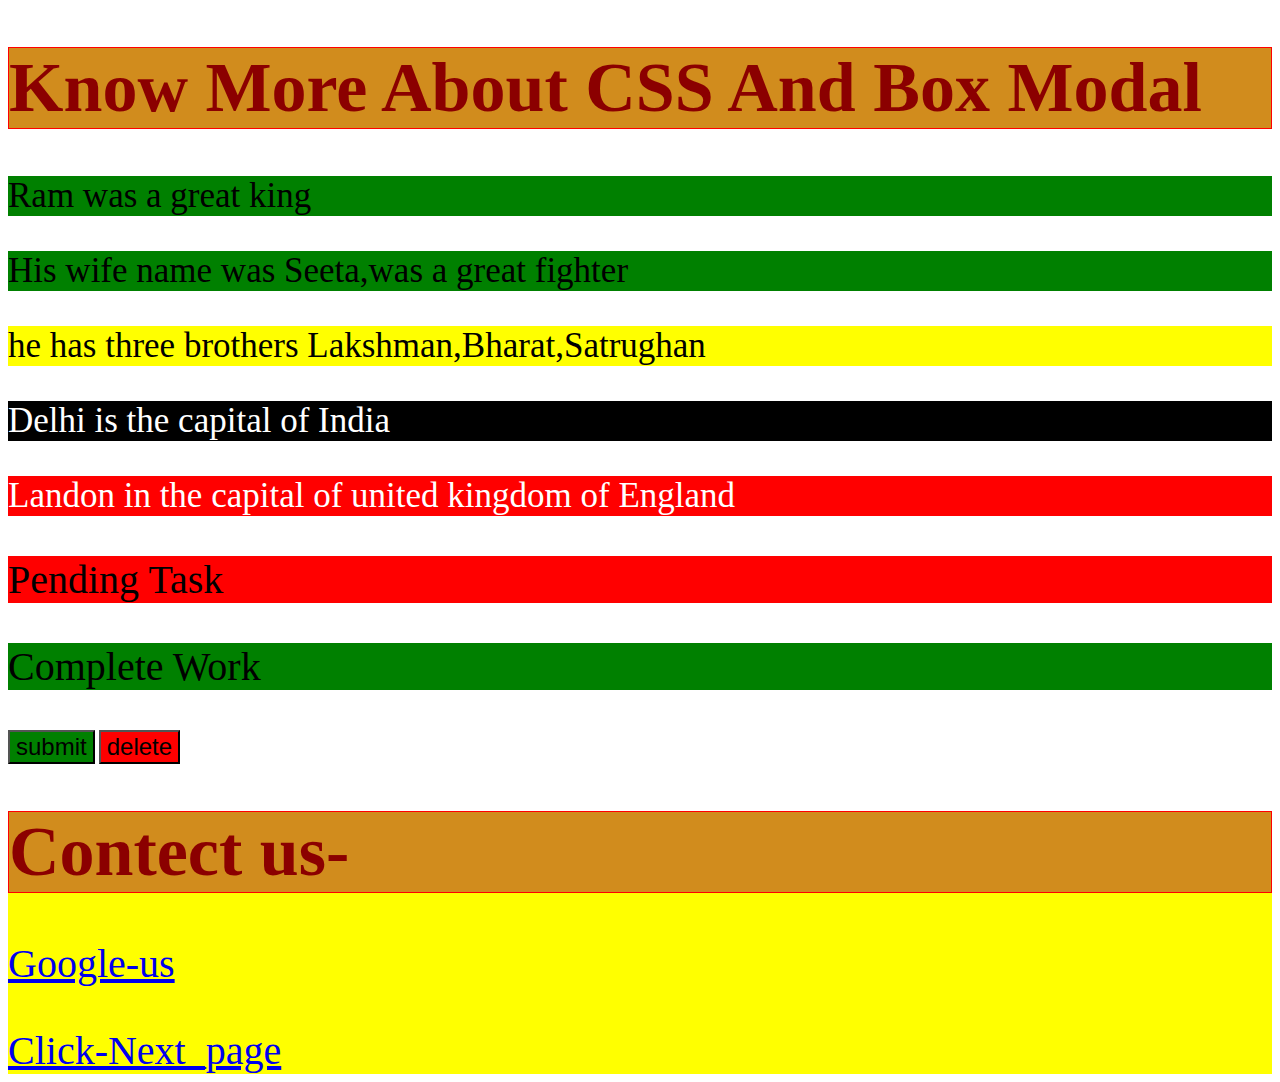
<file: html index/index.html>
<!DOCTYPE html>
<html lang="en">
    <head>
    <meta charset="UTF-8">
    <title>Know More About CSS </title>
    <link rel="stylesheet" href="/css index/index.css">
    </head>
    <body>
        <header>
        <h1>Know More About CSS And Box Modal</h1>
       
        </header>
        <div class="subject">
            <p>Ram was a great king</p>
            <p>His wife name was Seeta,was a great fighter</p>
            <p class="object"> he has three brothers Lakshman,Bharat,Satrughan </p>
        </div>
        <div class="capital">
            <p>Delhi is the capital of India</p>
            <p class="heading">Landon in the capital of united kingdom of England</p>

        </div>
        <div>
            <p class="pending">Pending Task</p>
            <p class="success">Complete Work</p>
        </div>
        <div>
            <button class="btn btn-success">submit</button>
            <button class="btn btn-error">delete</button>
        </div>
        <footer>
        <h1>Contect us-</h1>
        <p>
            <a href="http://google.com">Google-us</a>
        </p>
        <a href="/html index/index2.html">Click-Next_page</a>

        </footer>
    </body>    
    
</html>
</file>
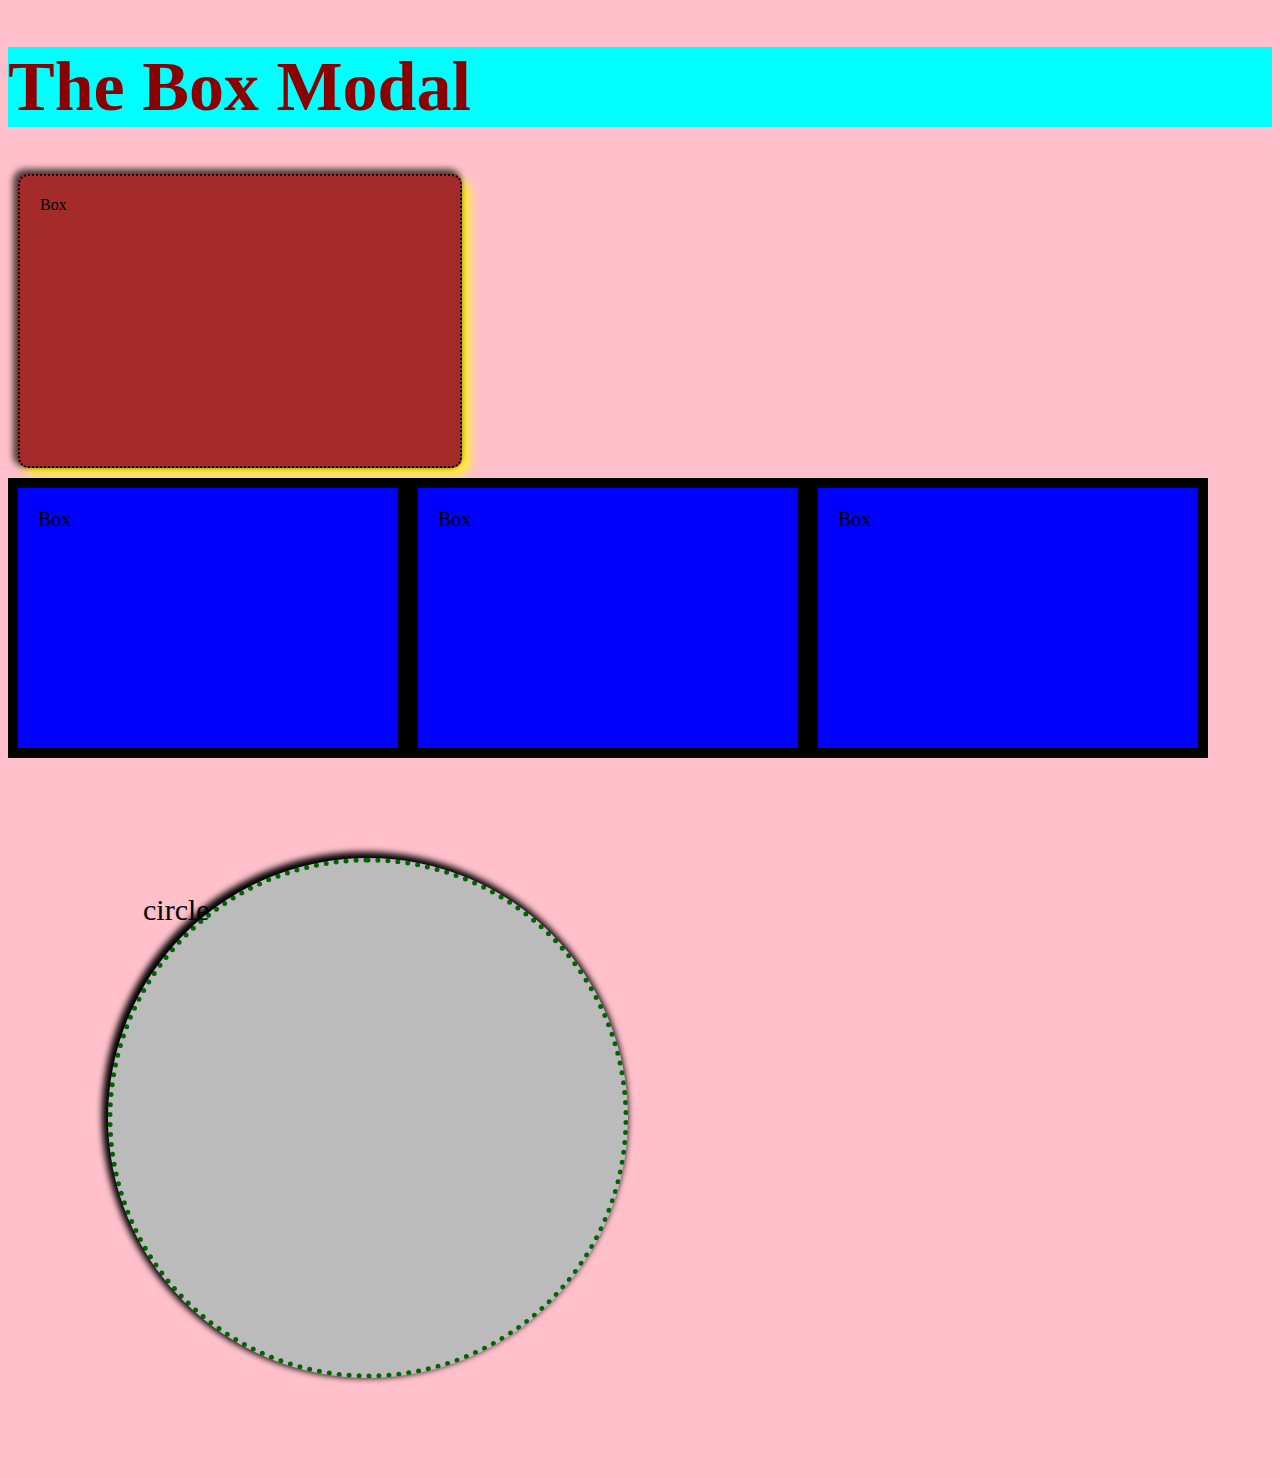
<file: html index/index2.html>
<!DOCTYPE html>
<html lang="en">
    <head>
        <meta charset="UTF-8">
        <title>Box Modal</title>
        <link rel="stylesheet" href="/css index/index2.css">
     </head>
     <body>
      <header>
        <h1>The Box Modal</h1>
      </header>
        <div class="box">Box</div>
        <div>
         <span>Box</span><!--
          --><span>Box</span><!--
          --><span>Box</span>
        </div>
        <div class="circle">circle</div>
     </body>
</html>
</file>
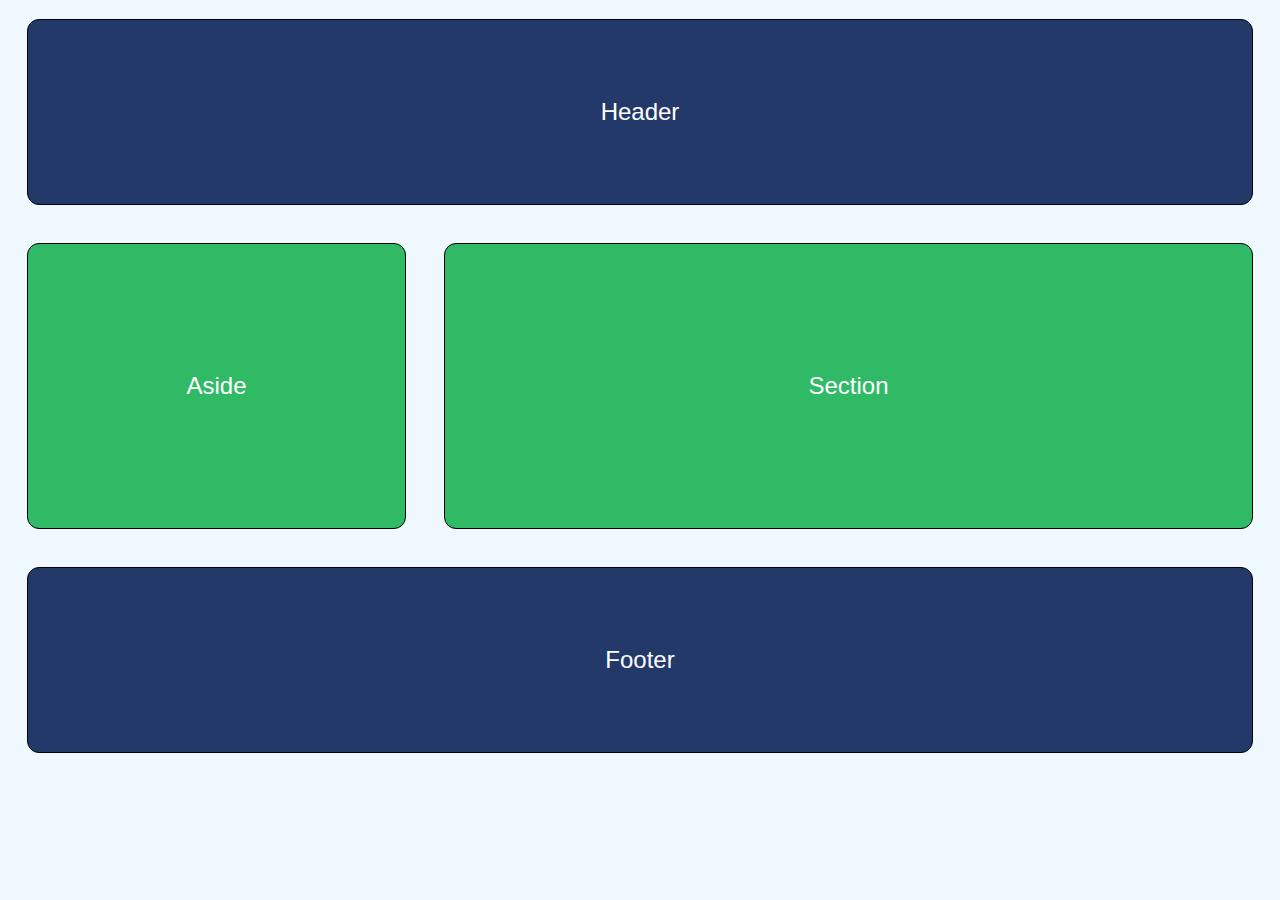
<file: html index/index3.html>
<!DOCTYPE html>
<html lang="en">
    <head>
        <meta charset="UTF-8">
        <TITLE>INLINE BLOCK POSITIONING</TITLE>
        <link rel="stylesheet" href="/css index/index3.css">
    </head>
    <body>
        <header>
            <p>Header</p>
        </header>
        <aside>
        <p>Aside</p>
        </aside><!--
        --><section>
            <p> Section</p>
        </section>
        <footer>
            <p>Footer</p>
        </footer>
    </body>
</html>
</file>
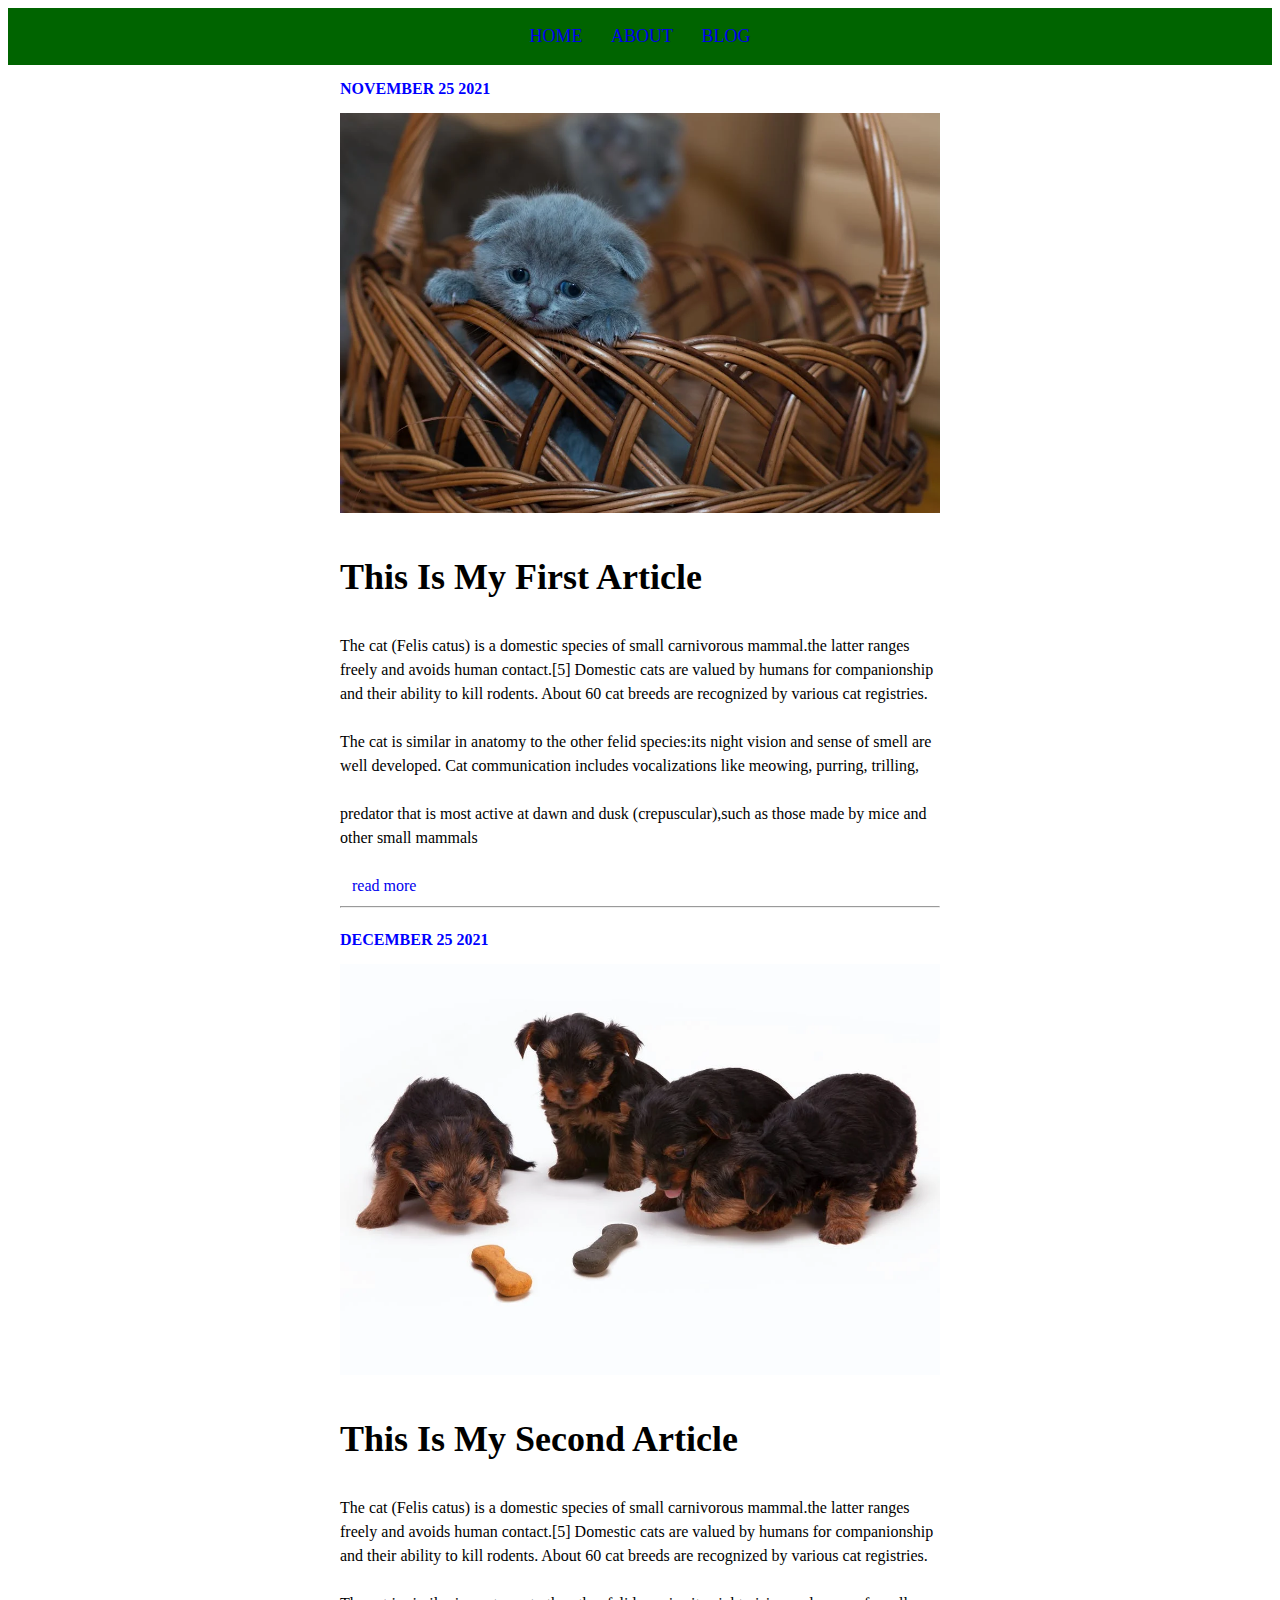
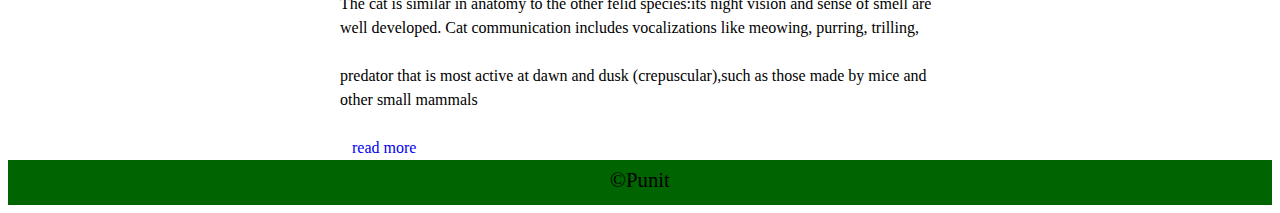
<file: html index/index4.html>
<!DOCTYPE html>
<html lang="en">
    <head>
        <meta charset="UTF-8">
        <TITLE>INLINE BLOCK POSITIONING</TITLE>
        <link rel="stylesheet" href="/css index/index4.css">
    </head>
    <body>
        <header class="new1">
            <a href="/html index/index4.html">home</a>
            <a href="#">about</a>
            <a href="#">blog</a>
   </header>
   <main>
   <section class="blog">
    <article>
       <div class="time">
        <time datetime="25-11-2021"><b>November 25 2021</b></time>
    </div>
        <div>
            <img src="/assets/pexels-photo-127027.webp" alt="cat">
        </div>
        <div>
            <h2 class="heading">This is my first Article</h2>
            <p class="text">The cat (Felis catus) is a domestic species of small carnivorous mammal.the latter ranges freely and avoids human contact.[5] Domestic cats are valued by humans for companionship and their ability to kill rodents. About 60 cat breeds are recognized by various cat registries.

            </p>
            <p class="text">The cat is similar in anatomy to the other felid species:its night vision and sense of smell are well developed. Cat communication includes vocalizations like meowing, purring, trilling,</p>
            <p class="text">predator that is most active at dawn and dusk (crepuscular),such as those made by mice and other small mammals</p>
            <a href="#">read more</a>
            <hr>
        </div>

    </article>
    <article> <div class="time">
        <time datetime="25-12-2021"><b>December 25 2021</b></time>
    </div>
        <div>
            <img src="/assets/pexels-photo-230785.webp" alt="cat">
        </div>
        <div>
            <h2 class="heading">This is my second Article</h2>
            <p class="text">The cat (Felis catus) is a domestic species of small carnivorous mammal.the latter ranges freely and avoids human contact.[5] Domestic cats are valued by humans for companionship and their ability to kill rodents. About 60 cat breeds are recognized by various cat registries.

            </p>
            <p class="text">The cat is similar in anatomy to the other felid species:its night vision and sense of smell are well developed. Cat communication includes vocalizations like meowing, purring, trilling,</p>
            <p class="text">predator that is most active at dawn and dusk (crepuscular),such as those made by mice and other small mammals</p>
            <a href="#">read more</a>
            
        </div>
    </article>
   </section>
   </main>
   <footer class="footer">
           <small>&copy;Punit</small>
   </footer>
    </body>
</html>
</file>
<file: css index/index.css>
header {
    background-color: aqua;

}
h1 {
    color: darkred;
    font-size: 70px;
    border: 1px solid red;
    background-color: #d18c1d;
}
.btn {
    font-size: 24px;
}
.btn-success {
    background-color: green;
}
.btn-error {
    background-color: red;
}
.subject p {
    font-size: 35px;
    background-color: green;
}
.subject p.object {
    font-size: 35px;
    background-color: yellow;
}
.capital p {
    color: white;
    background-color: black;
    font-size: 35px;
}
.capital p.heading {
    font-size: 35px;
    background-color: red;
}
.pending {
    font-size: 40px;
    background-color: red;
}
.success {
    font-size: 40px;
    background-color: green;
}
footer {
    background-color: yellow;
    font-size: 40px;
}
</file>
<file: css index/index2.css>
header {
    background-color: aqua;


}
h1 {
    color: darkred;
    font-size: 70px

}
body{
    background-color: pink;
}
.box {
    background-color: brown;
    width: 400px;
    height: 250px;
    padding: 20px;
    border: 2px dotted black;
    border-radius: 10px;
    margin: 10px;
    box-shadow: -3px -3px 6px 2px rgba(0,0,0,0.7), 6px 6px 12px yellow ;
    

}
span {
    display: inline-block;
    background-color: blue;
    width: 400px;
    height: 280px;
    padding: 20px;
    border: 10px solid black;
    font-size: 20px;
    box-sizing: border-box;
     }
.circle {
    height: 450px;
    width: 450px;
    background-color: #bbb;
    border-radius: 50%;
    padding: 30px;
    border: 5px dotted darkgreen;
    margin: 100px;
    box-shadow: -3px -3px 6px 3px black;
    font-size: 30px;
}
</file>
<file: css index/index3.css>
* {
    box-sizing: border-box;
}
body {
    background-color: aliceblue;
    font-family: "open sans", sans-serif;
    line-height: 1.5;
    font-size: 24px;
    color: #fff;
}
header, aside, section, footer {
    padding: 50px;
    border: 1px solid #000;
    text-align: center;
    margin: 1.5%;
    border-radius: 12px;
}
aside, section {
    background-color: #30ba66;
    padding: 100px;
    display: inline-block;
}
header, footer {
    background-color: #22396a;
}
aside {
    width: 30%;
}
section {
    width: 64%;
}
</file>
<file: css index/index4.css>
.new1 {
    background-color: darkgreen;
    font-size: 18px;
    padding: 15px;
    text-align: center;
    text-transform: uppercase;
}
body {
    line-height: 1.5;
}
a {
    margin: 0 12px;
    text-decoration: none;
}
img {
    width: 100%;
    height: auto;
}
.blog {
    width: 600px;
    margin: 0 auto;
}
.time {
    padding: 12px 0;
    color: blue;
    text-transform: uppercase;
}
.heading {
    font-size: 36px;
    color: #000;
    text-transform: capitalize
}
.text {
    font-size: 16px;
    margin-bottom: 24px;
}
.footer {
    text-align: center;
    background-color: darkgreen;
    font-size: 25px;
    margin-top: 0 auto;
    height: 45px;
    
}
</file>
